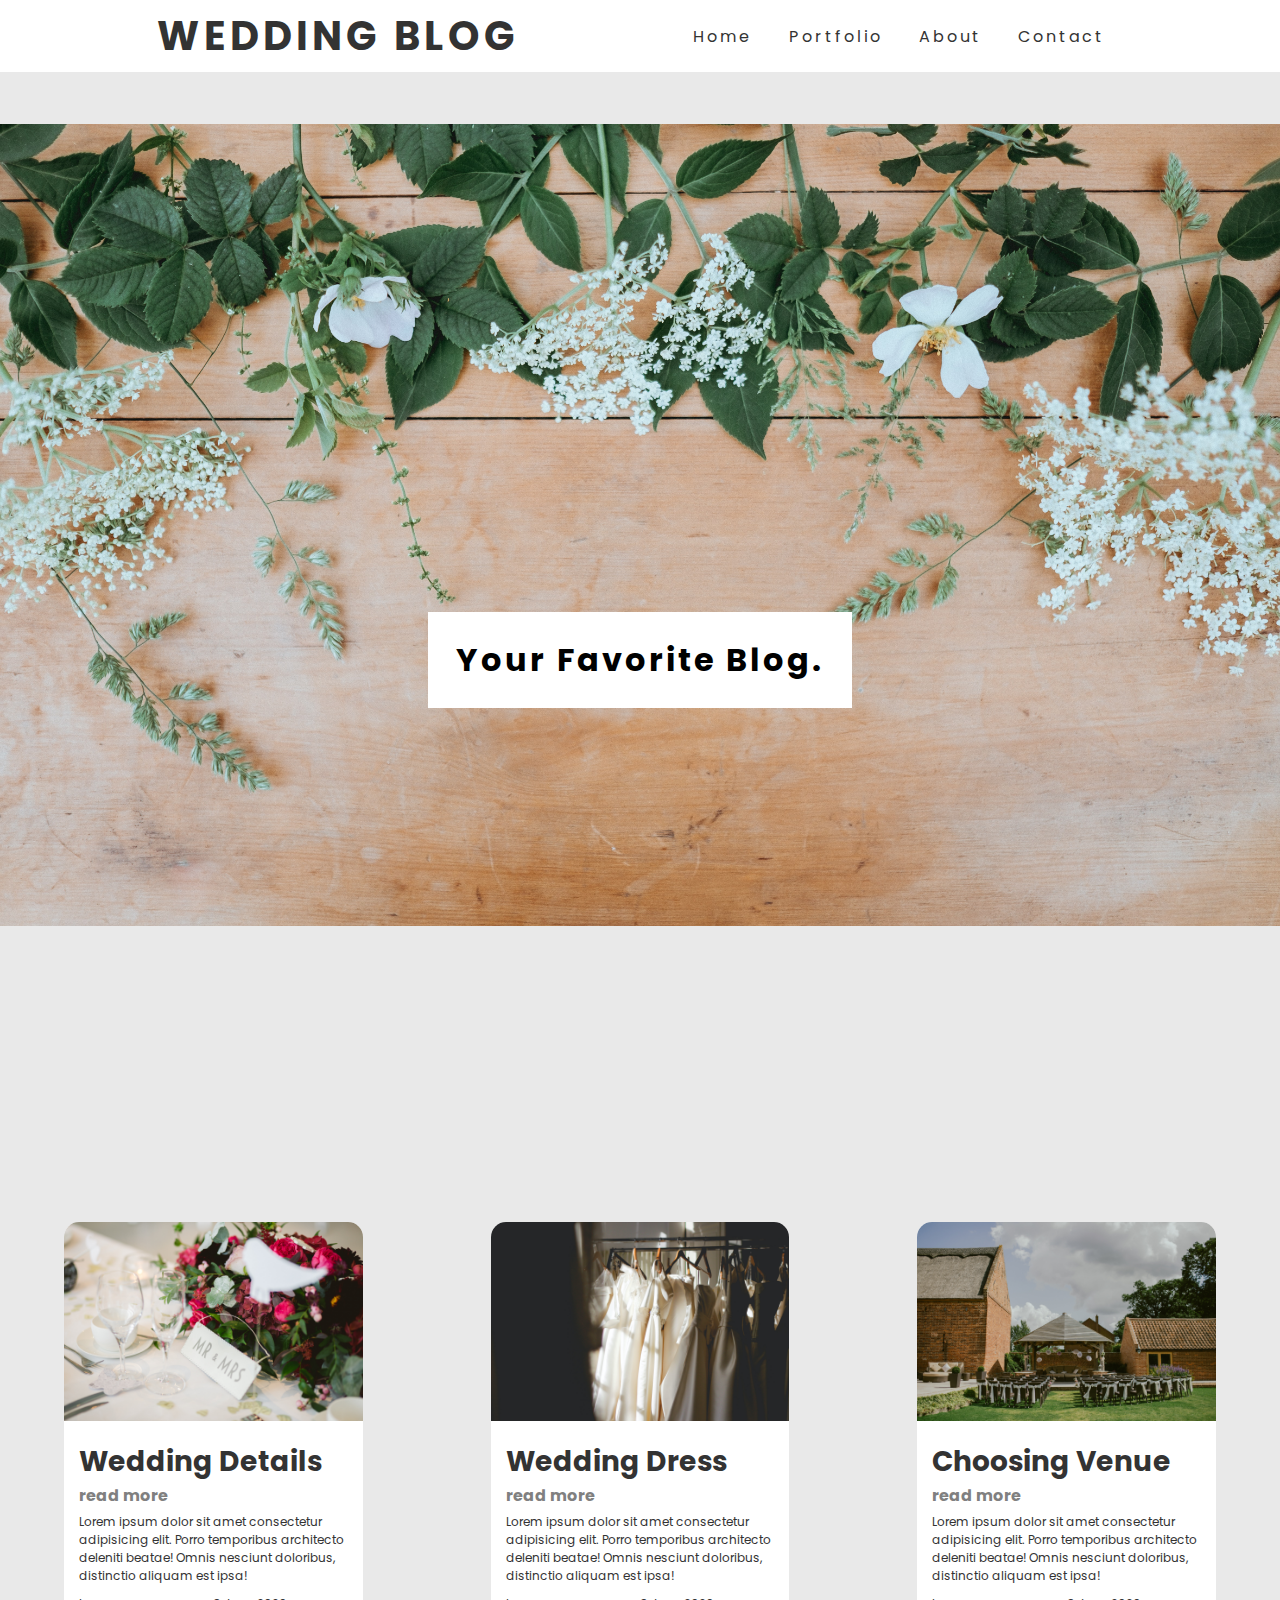
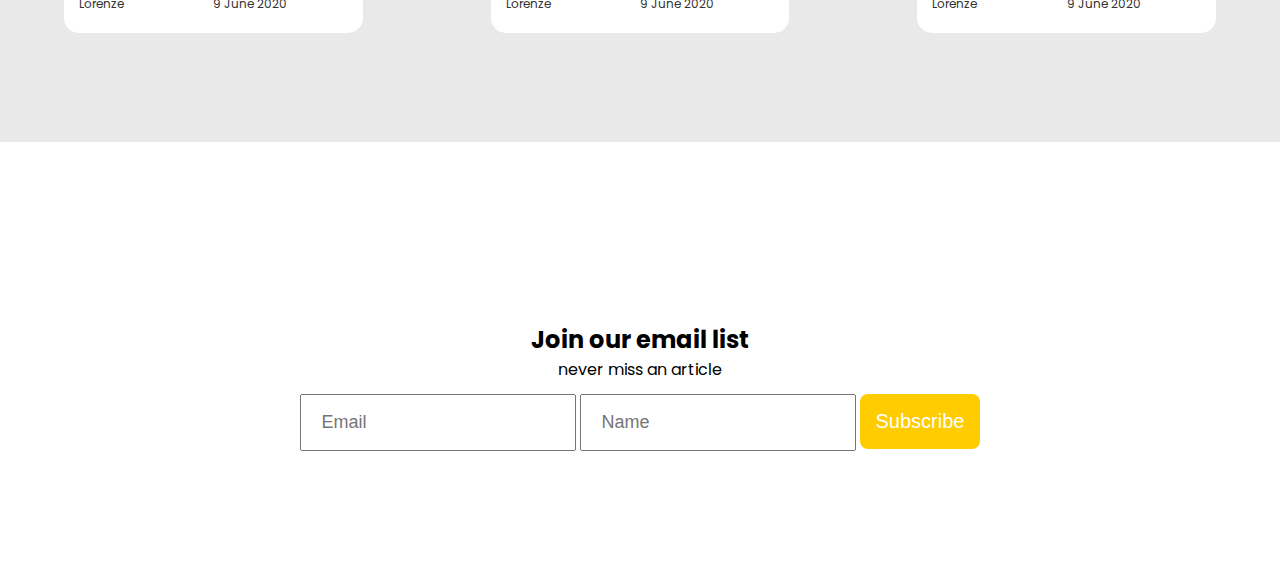
<file: index.html>
<html lang="en">
<head>
    <meta charset="UTF-8">
    <meta name="viewport" content="width=device-width, initial-scale=1.0">
    <link href="https://fonts.googleapis.com/css2?family=Poppins&display=swap" rel="stylesheet">
    <link rel="stylesheet" href="./styles.css">
    <title>Lorenze Jay</title>
</head>

    <body>
        <div class="overflow-wrapper">
                <nav>
                    <div class="logo">
                        <h1>Wedding Blog</h1>
                    </div>
                    <ul class="nav-links">
                        <li>
                            <a href="/">Home</a>
                        </li>
                        <li>
                            <a href="/">Portfolio</a>
                        </li>
                        <li>
                            <a href="/">About</a>
                        </li>
                        <li>
                            <a href="/">Contact</a>
                        </li>
                
                    </ul>
                    <div class="burger">
                        <div class="burger-content"></div>
                        <div class="burger-content"></div>
                        <div class="burger-content"></div>
                    </div>
                </nav>
        

        <article>
            <h4>Your Favorite Blog.</h4>
            <img src="./annie-spratt-OWq8w3BYMFY-unsplash.jpg" alt="">
        </article>
    
        <div class="card-container">
            <div class="card1">
                <img src="./thomas-ae-n7L_kp4h-m0-unsplash.jpg" alt="">
                <div class="text-container">
                    <h4>Wedding Details</h4>
                    <a href="./blog1.html">
                        <h6>read more</h6>
                    </a>
    
                    <p>Lorem ipsum dolor sit amet consectetur adipisicing elit. Porro temporibus architecto deleniti beatae!
                        Omnis nesciunt doloribus, distinctio aliquam est ipsa!</p>
                    <div class="author-and-date">
                        <p>Lorenze</p>
                        <p>9 June 2020</p>
                    </div>
                </div>
    
            </div>
    
            <div class="card1">
                <img src="./celia-michon-JIISwPwxPD8-unsplash.jpg" alt="">
                <div class="text-container">
                    <h4>Wedding Dress</h4>
                    <a href="./index.html">
                        <h6>read more</h6>
                    </a>
    
                    <p>Lorem ipsum dolor sit amet consectetur adipisicing elit. Porro temporibus architecto deleniti beatae!
                        Omnis
                        nesciunt doloribus, distinctio aliquam est ipsa!</p>
                    <div class="author-and-date">
                        <p>Lorenze</p>
                        <p>9 June 2020</p>
                    </div>
                </div>
            </div>
            <div class="card1">
                <a href="./blog1.html">
                    <img src="./james-bold-174ZYtxCtr4-unsplash.jpg" alt="">
                </a>
                <div class="text-container">
                    <h4>Choosing Venue</h4>
                    <a href="./blog1.html">
                        <h6>read more</h6>
                    </a>
                    <p>Lorem ipsum dolor sit amet consectetur adipisicing elit. Porro temporibus architecto deleniti beatae!
                        Omnis
                        nesciunt doloribus, distinctio aliquam est ipsa!</p>
                    <div class="author-and-date">
                        <p>Lorenze</p>
                        <p>9 June 2020</p>
                    </div>
                </div>
            </div>
        </div>
    
        <form action="" class="email-signup">
            <h2>Join our email list</h2>
            <p>never miss an article</p>
            <div class="input-error"></div>
            <div class="email-input">
                <input class="input-email" type="email" placeholder="Email">
                <input class="input-name" type="text" placeholder="Name">
                <button class="subscribe-btn" type="sumbit">Subscribe</button>
            </div>
    
        </form>
    
    </div>
        <script src="./index.js"></script>
    </body>


</html>
</file>
<file: styles.css>
*{
    box-sizing: border-box;
    margin: 0;
    padding: 0;
    list-style: none;
    text-decoration: none;
}

body{
    font-family: 'Poppins', sans-serif;
    background-color: rgb(233, 233, 233);
}


nav{
    display: flex;
    justify-content: space-evenly;
    align-items: center;
    background-color: white;
    min-height: 8vh;
}

.logo{
    text-transform: uppercase;
    cursor: pointer;
    letter-spacing: 5px;
    color: #333333;
    font-size: 1.25rem;
}


.nav-links{
    display: flex;
    justify-content: space-around;
    width: 35%;
}

li a{
    color: #333333;
    letter-spacing: 3px;
    font-size: 1rem;
}

.burger{
    display: none;
}

.burger div {
    height: 3px;
    width: 25px;
    margin-top: 6px;
    background-color: #333333;
}

@media screen and (max-width: 768px){
    .overflow-wrapper{
        position: relative;
        overflow-x: hidden;
    }
    .nav-links{
        position: absolute;
        right: 0;
        height: 92vh;
        top: 8vh;
        background-color: white ;
        display: flex;
        flex-direction: column;
        align-items: center;
        transform: translateY(-110%);
        transition: transform 0.5s ease-in;
        width: 100%;
        z-index: 2;
    }
    .nav-links a{
        font-weight: bold;
        font-size: 1rem;
    }
    .nav-active{
        transform: translateY(0%);
    }
    .burger{
        display: block;
    }
}

article{
    display: flex;
    justify-content: center;
    align-items: center;
    margin: 30vh 0 50vh 0;
}


article img{
    width: 100%;
    z-index: -1;
    position: absolute;
}

article button {
    padding: 1rem
}

article h4{
    z-index: 1;
    padding: 1.5rem 1.75rem;
    background-color: white;
    font-size: 2rem;
    text-align: center;
    margin-top: 30vh;
    letter-spacing: 3px;
}

.card-container{
    display: grid;
    grid-template-columns: repeat(3, 1fr);
    padding-bottom: 5vh;
}

.card1{
    margin: 15%;
    background-color: white;
    display: flex;
    flex-direction: column;
    flex: 1;
    border-radius: 15px;
}

.card1:hover{
     box-shadow: 0 8px 16px 0 rgba(0,0,0,0.2), 0 6px 20px 0 rgba(0,0,0,0.19);
}

.text-container{
    padding: 15px;
    color: #333333;
    display: flex;
    flex-direction: column;
}

.text-container p{
    width: 100%;
    font-size: 12px;
    text-align: center;
    margin-top: 5vh;
}
.card1 img{
    max-width: 100%;
    border-top-left-radius: 15px;
    border-top-right-radius: 15px;
}
.card1 h4 {
    text-align: left;
    margin-top: 5PX;
    font-size: 1.75rem;
}

.card1 h6{
    text-align: left;
    color: grey;
    font-size: 1rem;
}
.card1 p{
    margin: 5px 0;
    text-align: left;
}

.author-and-date{
    display: flex;
    justify-content: space-between;
    text-align: center;
}


.email-signup{
    padding-top: 20vh;
    display: flex;
    flex-direction: column;
    align-items: center;
    background-color: white;
    padding-bottom: 15vh;
}

.email-signup input{
    padding: 1rem 1.25rem;
    font-size: 18px ;
    margin-top: 12px;
    outline: hidden;
}

.email-signup button {
    padding: 1rem 1rem;
    font-size: 20px;
    background-color: #ffcc00;
    color: white;
    border: none;
    cursor: pointer;
    border-radius: 8px;
    
}

.email-signup button:hover{
     box-shadow: 0 8px 16px 0 rgba(0,0,0,0.2), 0 6px 20px 0 rgba(0,0,0,0.19);
}

@media screen and (max-width:768px){
    article {
        margin-top: 6vh;
    }
    article img{
        min-width: 100%;
        min-height: 16vh;;
    }
    article h4 {
        font-size: 1rem;
        margin-top: 10vh;
    }
    .card-container{
        margin-top: -40vh;
        min-height: 50vh;
        display: grid;
        grid-template-columns: repeat(1, 1fr);
        justify-content: space-around;
        align-items: center;
        margin-bottom: 0vh;
    }
    .email-signup{
        padding-top: 5%;
    }
    .email-signup input{
        font-size: 0.75rem;
        margin-top: 12px;
    }
    .email-input{
        display: flex;
        flex-direction: column;
    }
    .email-signup button {
        margin-top: 15px;
        
    }
    

}
</file>
